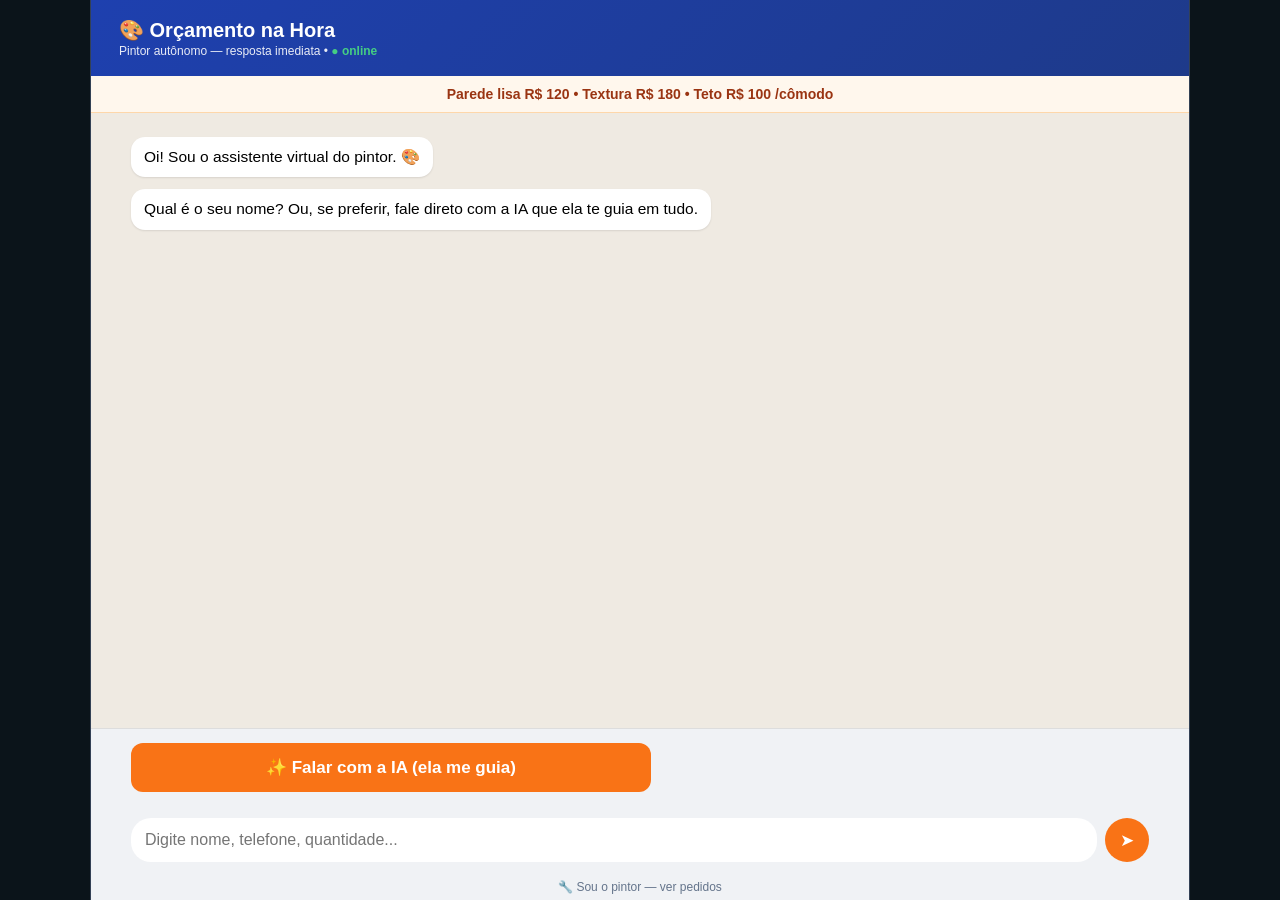
<file: index.html>
<!DOCTYPE html>
<html lang="pt-BR">
<head>
  <meta charset="UTF-8" />
  <meta name="viewport" content="width=device-width, initial-scale=1.0" />
  <title>Orçamento na Hora — Pintor</title>
  <link rel="stylesheet" href="style.css" />
</head>
<body>
  <div id="chat">
    <div id="header">🎨 Orçamento na Hora <small>Pintor autônomo — resposta imediata • <span id="status-dot">● online</span></small></div>
    <div id="prices-bar">Parede lisa R$ 120 • Textura R$ 180 • Teto R$ 100 /cômodo</div>
    <div id="messages"></div>
    <div id="panel"></div>
    <form id="form">
      <input id="input" type="text" placeholder="Digite nome, telefone, quantidade..." autocomplete="off" />
      <button type="submit">➤</button>
    </form>
    <a class="painter-link" href="admin.html">🔧 Sou o pintor — ver pedidos</a>
  </div>
  <script src="script.js?v=4"></script>
</body>
</html>
</file>
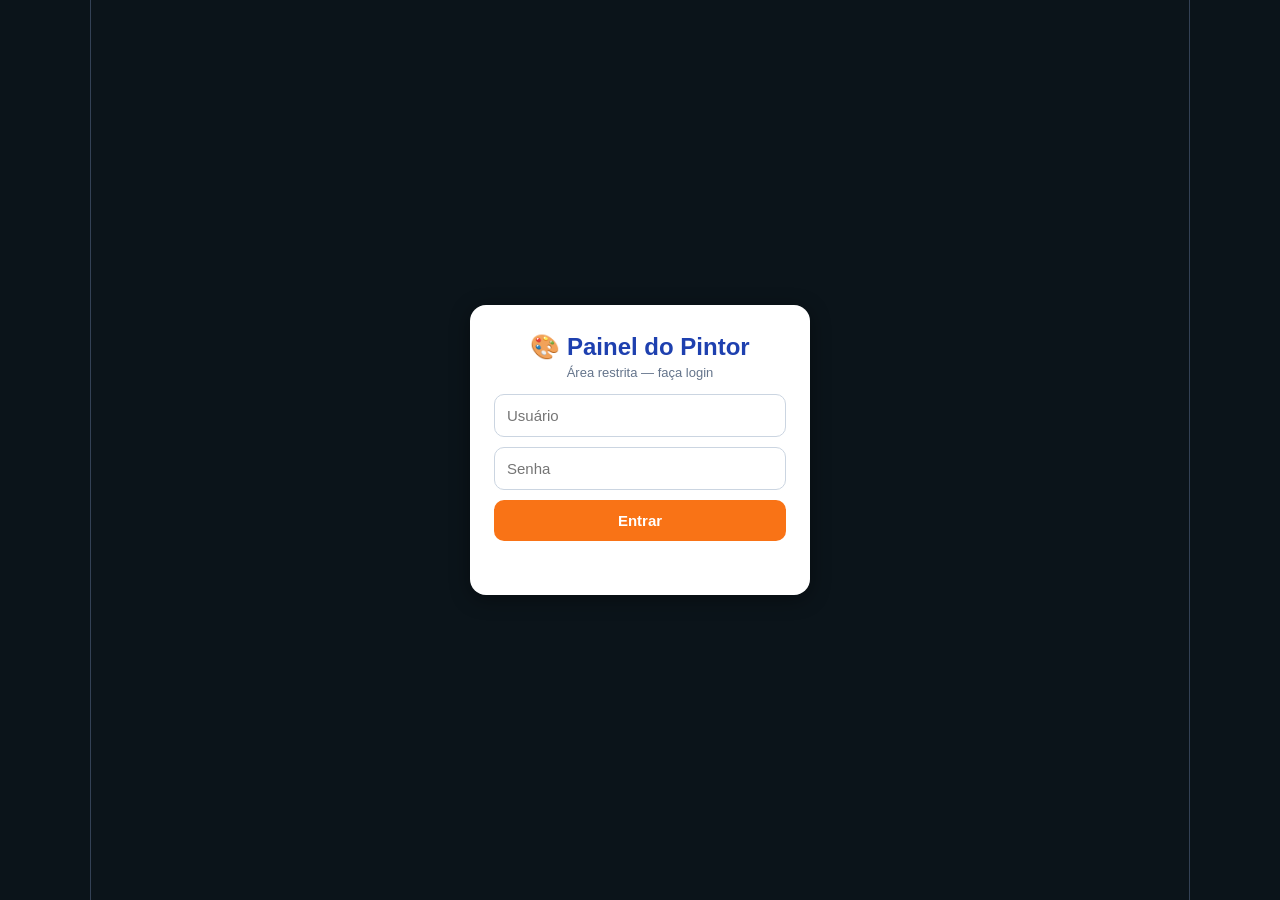
<file: admin.html>
<!DOCTYPE html>
<html lang="pt-BR">
<head>
  <meta charset="UTF-8" />
  <meta name="viewport" content="width=device-width, initial-scale=1.0" />
  <title>Painel do Pintor — Orçamentos</title>
  <link rel="stylesheet" href="style.css" />
</head>
<body>
  <div id="chat">
    <div id="login-screen">
      <div class="login-box">
        <h2>🎨 Painel do Pintor</h2>
        <p>Área restrita — faça login</p>
        <input id="login-user" type="text" placeholder="Usuário" autocomplete="username" />
        <input id="login-pass" type="password" placeholder="Senha" autocomplete="current-password" />
        <button class="primary" id="btn-login">Entrar</button>
        <div id="login-err"></div>
      </div>
    </div>
    <div id="header">🎨 Painel do Pintor <small>Orçamentos recebidos • <span id="status-dot">● online</span> • <a href="#" id="btn-logout" style="color:#fff">sair</a></small></div>
    <div id="prices-bar">Toque em atualizar para ver os pedidos novos</div>
    <div id="admin-stats"></div>
    <div id="messages"></div>
    <div id="panel">
      <button class="primary" id="btn-reload">🔄 Atualizar pedidos</button>
      <a class="ghost-link" href="index.html">← Voltar ao chat</a>
    </div>
  </div>
  <script>
    const SUPABASE_URL = 'https://rfqpnkymkuubnalqcrqs.supabase.co';
    const SUPABASE_KEY = 'sb_publishable_HCZdt_B5gB6CDvGP2QDdOg_xehenqn_';
    const statsEl = document.getElementById('admin-stats');
    const messagesEl = document.getElementById('messages');
    const TIPOS = { parede_lisa: 'Parede lisa', parede_textura: 'Parede com textura', teto: 'Teto' };
    const fmt = n => 'R$ ' + Number(n).toFixed(2).replace('.', ',');
    const esc = s => String(s ?? '').replace(/[&<>"']/g, c => ({ '&': '&amp;', '<': '&lt;', '>': '&gt;', '"': '&quot;', "'": '&#39;' }[c]));

    async function load() {
      messagesEl.innerHTML = '<div class="bot typing">Carregando pedidos...</div>';
      try {
        const r = await fetch(SUPABASE_URL + '/rest/v1/orcamentos?select=*&order=created_at.desc&limit=100', {
          headers: { apikey: SUPABASE_KEY, Authorization: 'Bearer ' + SUPABASE_KEY }
        });
        if (!r.ok) throw new Error('HTTP ' + r.status);
        const rows = await r.json();
        const total = rows.reduce((a, x) => a + Number(x.valor_calculado || 0), 0);
        statsEl.innerHTML =
          '<div class="stat"><b>' + rows.length + '</b><span>pedidos</span></div>' +
          '<div class="stat"><b>' + fmt(total) + '</b><span>total</span></div>';
        messagesEl.innerHTML = '';
        if (!rows.length) {
          messagesEl.innerHTML = '<div class="bot">Nenhum orçamento ainda. Compartilhe o link do chat! 🎨</div>';
          return;
        }
        rows.forEach(o => {
          const d = document.createElement('div');
          d.className = 'card-sucesso lead';
          const data = new Date(o.created_at).toLocaleString('pt-BR');
          d.innerHTML =
            '<h3>👤 ' + esc(o.nome) + ' • 📱 ' + esc(o.telefone) + '</h3>' +
            '<div class="linha">' + esc(TIPOS[o.tipo_servico] || o.tipo_servico) + ' × ' + o.quantidade_comodos + ' cômodo(s)</div>' +
            '<div class="valor-grande">' + fmt(o.valor_calculado) + '</div>' +
            '<div class="linha">📅 ' + data + '</div>' +
            '<div class="linha"><a href="tel:' + esc(String(o.telefone).replace(/\D/g, '')) + '">📞 Ligar</a> • ' +
            '<a href="https://wa.me/' + esc(String(o.telefone).replace(/\D/g, '')) + '" target="_blank">💬 WhatsApp</a></div>';
          messagesEl.appendChild(d);
        });
      } catch (e) {
        messagesEl.innerHTML = '<div class="bot">Erro ao carregar: ' + esc(e) + '</div>';
      }
    }
    document.getElementById('btn-reload').onclick = load;
    // Login simples (teste escolar — não é segurança real, a senha fica visível no código)
    const loginScreen = document.getElementById('login-screen');
    function checkLogin() {
      if (sessionStorage.getItem('pintor_logado') === '1') { loginScreen.style.display = 'none'; load(); }
      else { loginScreen.style.display = 'flex'; }
    }
    document.getElementById('btn-login').onclick = () => {
      const u = document.getElementById('login-user').value.trim();
      const p = document.getElementById('login-pass').value;
      if (u === 'pintor' && p === '123') {
        sessionStorage.setItem('pintor_logado', '1');
        document.getElementById('login-err').textContent = '';
        checkLogin();
      } else {
        document.getElementById('login-err').textContent = 'Usuário ou senha errados.';
      }
    };
    document.getElementById('btn-logout').onclick = e => {
      e.preventDefault();
      sessionStorage.removeItem('pintor_logado');
      checkLogin();
    };
    checkLogin();
    setInterval(() => { if (sessionStorage.getItem('pintor_logado') === '1') load(); }, 30000);
  </script>
</body>
</html>
</file>
<file: style.css>
body { font-family: 'Segoe UI', sans-serif; margin: 0; background: #0b141a; }
* { box-sizing: border-box; }
/* MOBILE FIRST: ocupa 100% da tela do celular */
#chat { width: 100%; max-width: 100%; margin: 0 auto; height: 100dvh; display: flex; flex-direction: column; background: #efeae2; box-shadow: none; }
#header { background: linear-gradient(135deg, #1e40af, #1e3a8a); color: #fff; padding: 14px 16px; font-weight: bold; font-size: 17px; }
#header small { display: block; font-weight: normal; font-size: 12px; opacity: .9; margin-top: 2px; }
#status-dot { color: #4ade80; font-weight: bold; }
#prices-bar { background: #fff7ed; color: #9a3412; font-size: 12px; padding: 8px 12px; text-align: center; border-bottom: 1px solid #fed7aa; font-weight: 600; }
#messages { flex: 1; overflow-y: auto; padding: 12px; display: flex; flex-direction: column; gap: 8px; }
.bot, .user { max-width: 82%; padding: 9px 13px; border-radius: 14px; font-size: 14px; line-height: 1.45; white-space: pre-line; }
.bot { background: #fff; align-self: flex-start; box-shadow: 0 1px 2px rgba(0,0,0,.1); }
.user { background: #d9fdd3; align-self: flex-end; }
.bot.typing { opacity: .7; font-style: italic; }
/* Cards exigidos pelo professor: valor calculado + confirmação */
.card-orcamento, .card-sucesso { max-width: 88%; border-radius: 16px; padding: 14px 16px; align-self: flex-start; box-shadow: 0 2px 8px rgba(0,0,0,.15); animation: pop .3s ease; }
.card-orcamento { background: #eff6ff; border: 2px solid #1e40af; }
.card-sucesso { background: #f0fdf4; border: 2px solid #16a34a; }
.card-orcamento h3, .card-sucesso h3 { margin: 0 0 8px; font-size: 15px; }
.card-orcamento h3 { color: #1e40af; }
.card-sucesso h3 { color: #15803d; }
.card-orcamento .linha, .card-sucesso .linha { font-size: 13px; color: #334155; margin: 2px 0; }
.valor-grande { font-size: 28px; font-weight: 800; color: #1e40af; margin: 8px 0 2px; }
.card-sucesso .valor-grande { color: #15803d; }
.selo { display: inline-block; font-size: 11px; font-weight: bold; padding: 3px 10px; border-radius: 20px; margin-bottom: 6px; }
.selo.valor { background: #1e40af; color: #fff; }
.selo.ok { background: #16a34a; color: #fff; }
#panel { padding: 10px; display: flex; flex-wrap: wrap; gap: 8px; background: #f0f2f5; max-height: 40vh; overflow-y: auto; border-top: 1px solid #ddd; }
#panel:empty { display: none; }
.chip, .slot { border: 1.5px solid #1e40af; background: #fff; color: #1e40af; border-radius: 20px; padding: 9px 13px; cursor: pointer; font-size: 13.5px; font-weight: 600; transition: transform .1s; }
.chip:hover, .slot:hover { transform: scale(1.03); }
.chip small { display: block; font-weight: normal; font-size: 11px; opacity: .8; }
.slot.busy { opacity: .4; text-decoration: line-through; pointer-events: none; }
.day { display: flex; flex-direction: column; align-items: center; min-width: 56px; border: 1px solid #1e40af; background: #fff; color: #1e40af; border-radius: 14px; padding: 8px 6px; cursor: pointer; opacity: 0; animation: pop .3s ease forwards; }
.day span { font-size: 10px; font-weight: bold; }
.day b { font-size: 20px; line-height: 1.2; }
.day small { font-size: 10px; opacity: .8; }
.day.closed { opacity: 0; border-color: #ccc; color: #aaa; pointer-events: none; text-decoration: line-through; }
.pop { opacity: 0; animation: pop .25s ease forwards; }
@keyframes pop { from { opacity: 0; transform: translateY(8px) scale(.95); } to { opacity: 1; transform: none; } }
#panel button.primary { background: #f97316; color: #fff; border: none; border-radius: 12px; padding: 12px 16px; cursor: pointer; width: 100%; font-weight: bold; font-size: 15px; }
#panel button.primary:hover { background: #ea580c; }
#panel button.ghost { background: #fff; color: #475569; border: 1px solid #cbd5e1; border-radius: 12px; padding: 10px; cursor: pointer; width: 100%; }
#form { display: flex; padding: 8px; background: #f0f2f5; }
#input { flex: 1; padding: 11px 14px; border: none; border-radius: 20px; outline: none; font-size: 14px; }
#form button { border: none; background: #f97316; color: #fff; border-radius: 50%; width: 44px; height: 44px; margin-left: 8px; cursor: pointer; font-size: 17px; flex-shrink: 0; }
/* Painel admin */
#admin-stats { display: flex; gap: 10px; padding: 10px 12px; background: #fff; border-bottom: 1px solid #e2e8f0; }
#admin-stats .stat { flex: 1; background: #eff6ff; border: 1px solid #bfdbfe; border-radius: 12px; padding: 8px; text-align: center; }
#admin-stats .stat b { display: block; font-size: 18px; color: #1e40af; }
#admin-stats .stat span { font-size: 11px; color: #64748b; }
.card-sucesso.lead { margin-bottom: 4px; }
.card-sucesso.lead a { color: #15803d; font-weight: bold; text-decoration: none; }
.ghost-link { display: block; text-align: center; width: 100%; color: #475569; font-size: 13px; padding: 6px; text-decoration: none; }
.painter-link { display: block; text-align: center; font-size: 12px; color: #64748b; padding: 6px; text-decoration: none; background: #f0f2f5; }
/* Login admin */
#login-screen { position: absolute; inset: 0; background: #0b141a; display: flex; justify-content: center; align-items: center; z-index: 10; padding: 20px; }
.login-box { background: #fff; border-radius: 16px; padding: 28px 24px; width: 100%; max-width: 340px; text-align: center; box-shadow: 0 4px 20px rgba(0,0,0,.4); }
.login-box h2 { margin: 0 0 4px; color: #1e40af; }
.login-box p { margin: 0 0 14px; font-size: 13px; color: #64748b; }
.login-box input { width: 100%; padding: 12px; margin-bottom: 10px; border: 1.5px solid #cbd5e1; border-radius: 10px; font-size: 15px; }
.login-box .primary { width: 100%; background: #f97316; color: #fff; border: none; border-radius: 10px; padding: 12px; font-weight: bold; font-size: 15px; cursor: pointer; }
#login-err { color: #dc2626; font-size: 13px; margin-top: 8px; min-height: 18px; }
#chat { position: relative; }
/* Evita zoom automático no iPhone */
#input { font-size: 16px; }

/* TABLET */
@media (min-width: 600px) {
  #messages { padding: 16px 20px; gap: 10px; }
  .bot, .user { font-size: 15px; }
  #panel { padding: 12px 16px; }
}

/* COMPUTADOR: tela cheia larga, chat centralizado e maior */
@media (min-width: 1024px) {
  body { display: flex; justify-content: center; align-items: stretch; }
  #chat { width: 100%; max-width: 1100px; height: 100vh; border-left: 1px solid #334155; border-right: 1px solid #334155; }
  #header { font-size: 20px; padding: 18px 28px; }
  #prices-bar { font-size: 14px; padding: 10px; }
  #messages { padding: 24px 40px; gap: 12px; }
  .bot, .user { font-size: 15.5px; max-width: 60%; }
  .card-orcamento, .card-sucesso { max-width: 520px; padding: 20px 24px; }
  .valor-grande { font-size: 36px; }
  #panel { padding: 14px 40px; gap: 10px; max-height: 32vh; }
  .chip, .slot { font-size: 15px; padding: 12px 18px; }
  #panel button.primary { font-size: 17px; padding: 14px; max-width: 520px; }
  #panel button.ghost { max-width: 520px; }
  #form { padding: 12px 40px; }
}
</file>
